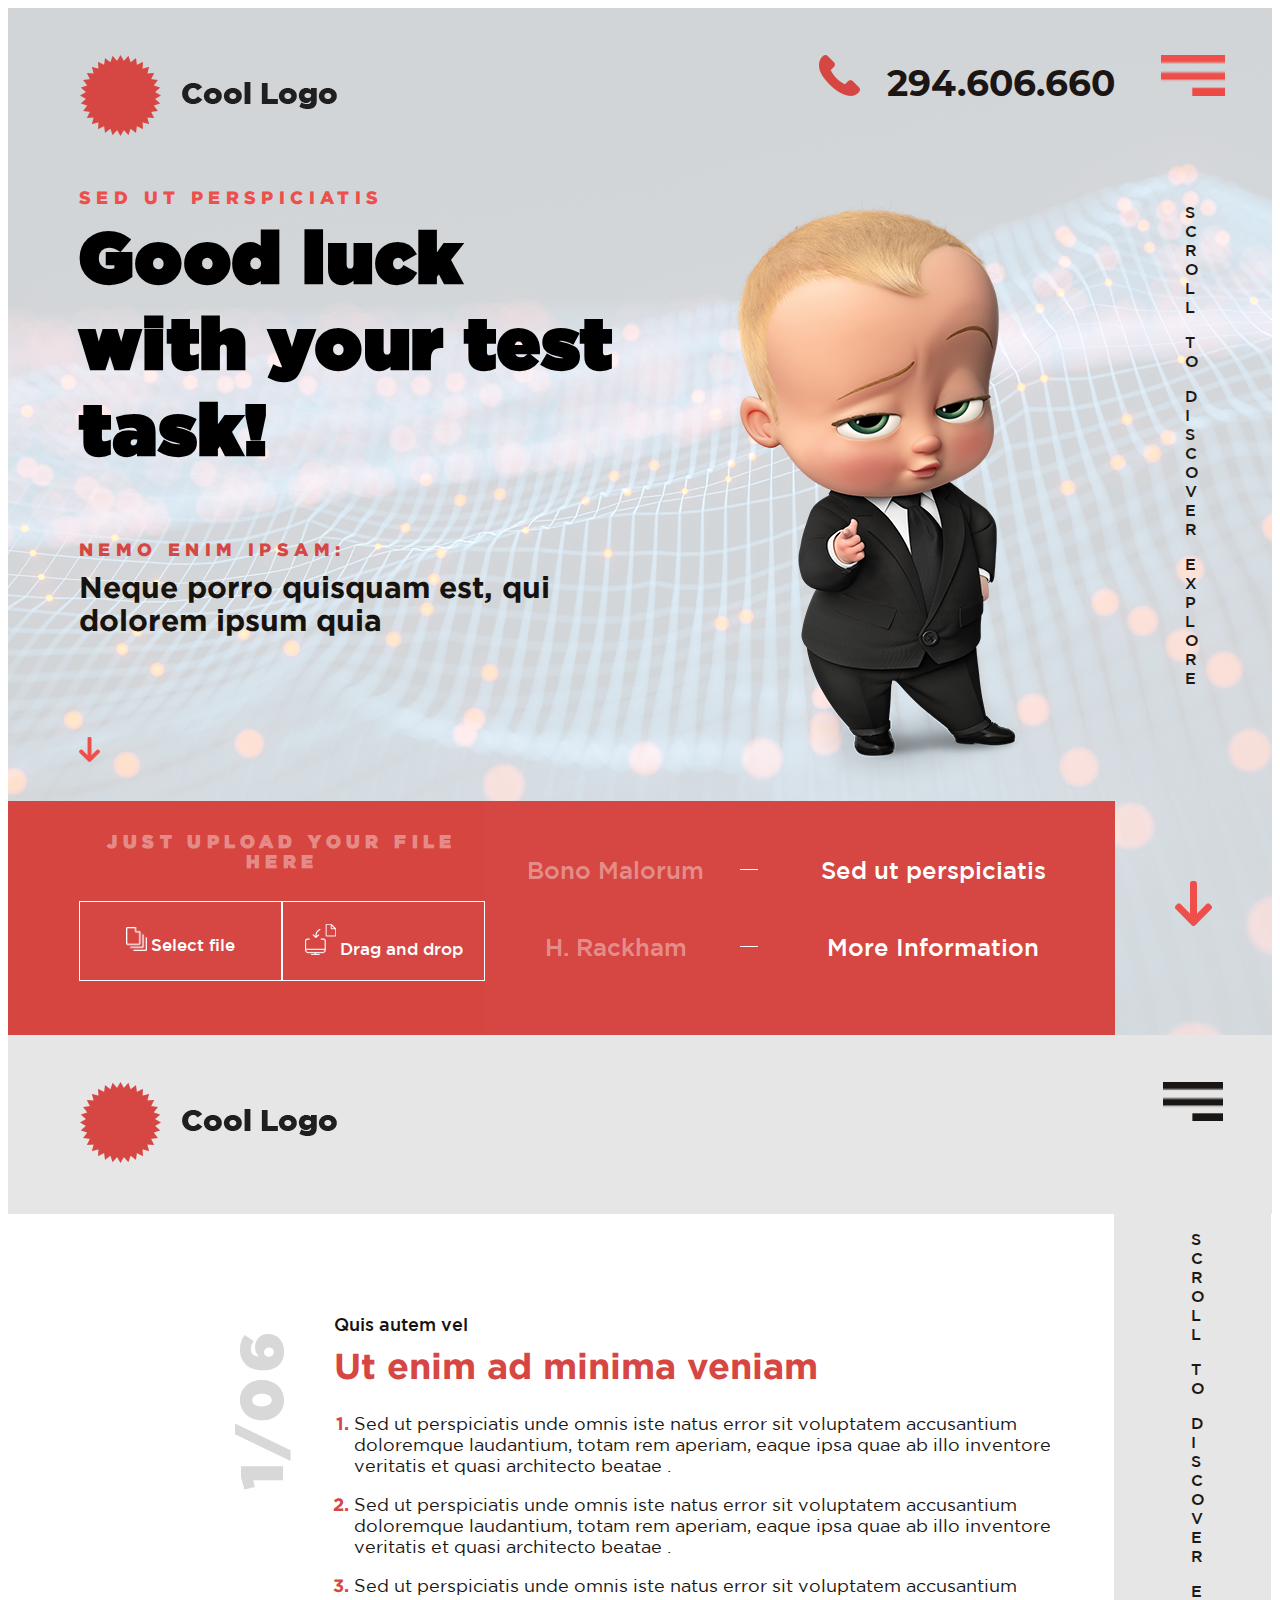
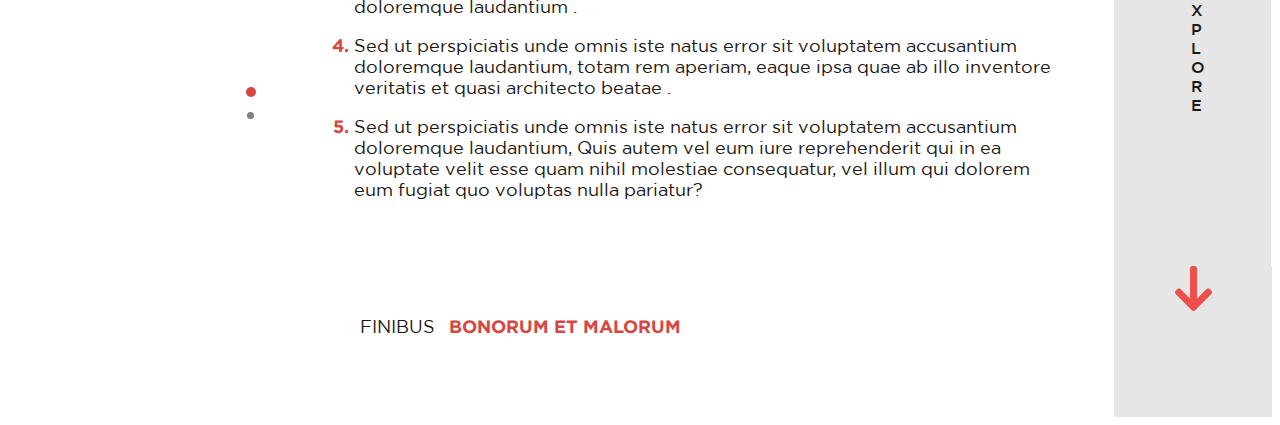
<file: index.html>
<!DOCTYPE html>
<html lang="en">
<head>
    <meta charset="utf-8">
    <meta http-equiv="Content-Type" content="text/html; charset=UTF-8">
    <meta name="author" content="Strelnikov Vitaliy">
    <meta name="description" content="Test task Geniusee">
    <meta name="viewport" content="width=device-width, initial-scale=1.0">

    <title>Geniusee</title>
    <link href="https://fonts.googleapis.com/css?family=Open+Sans:400,300,300italic,400italic,600,600italic,700,700italic,800,800italic&amp;subset=latin,cyrillic-ext"
          rel="stylesheet" type="text/css">
    <link rel="stylesheet" href="sass/style.css">
</head>
<body>
<div class="pages">
    <div class="pages__block__first" id="first">
        <div class="logo__container">
            <a href="#first"> <img src="images/coollogo.png" alt="logo" class="logo">
            </a>
        </div>
        <div class="phone__container">
            <a href="#"><img src="images/phoneblack.png" alt="phone img" class="phone black"></a>
            <a href="#"><img src="images/phoneicon.png" alt="phone img" class="phone red"></a>
            <span>294.606.660</span>
        </div>
        <div class="menu__container">
            <img src="images/menu-red.png" alt="menu" class="menu__img">
        </div>
        <div class="pages__block__header">
            <span>sed ut perspiciatis</span>
            <h2>Good luck with your test task!</h2>
        </div>
        <img src="images/babyboss.png" alt="Baby Boss" class="boy">
        <div class="pages__block__footer">
            <span>nemo enim ipsam:</span>
            <h4>Neque porro quisquam est, qui dolorem ipsum quia</h4>
        </div>
        <img src="images/arrowred.png" alt="arrow down" class="arrow">
        <div class="pages__block__uploading">
            <h5>JUST UPLOAD YOUR FILE HERE</h5>
            <form class="two__buttons">
                <input class="button__input" type="file" id="input">
                <button class="select__file"><img src="images/selectfileicon.png" alt="select file icon">
                    <p>Select file</p></button>
                <button class="drop__file"><img src="images/dragdropicon.png" alt="drag drop icon">
                    <p>Drag and drop</p></button>

            </form>
        </div>
        <div class="pages__block__designers">
            <div class="first__designers">
                <p class="designers__name">Bono Malorum</p>
                <div class="line-designers"></div>
                <p class="designers__info">Sed ut perspiciatis</p>
            </div>
            <div class="second__designers">
                <p class="designers__name">H. Rackham</p>
                <div class="line-designers"></div>
                <p class="designers__info">More Information</p>
            </div>
        </div>
        <div class="arrow__round">
            <a href="#second"><img src="images/arrowred.png" alt="arrow down"></a>
        </div>
        <div class="pages__block__scroll">
            <p>SCROLL</p>
            <p>TO</p>
            <p>DISCOVER</p>
            <p>EXPLORE</p>
        </div>
    </div>
    <div class="pages__block__second" id="second">
        <div class="logo__container">
            <a href="#">
                <img src="images/coollogo.png" alt="logo" class="logo">
            </a>
        </div>
        <div class="menu__container">
            <img src="images/menu-black.png" alt="menu" class="menu__img">

        </div>
        <div class="article__date">
            <p>1/06</p>
        </div>
        <div class="dots">
            <div class="red__dot"></div>
            <div class="grey__dot"></div>
        </div>
        <div class="pages__block__header">
            <span>Quis autem vel</span>
            <h4>Ut enim ad minima veniam</h4>
        </div>
        <div class="content">
            <ol>
                <li><p>Sed ut perspiciatis unde omnis iste natus error sit voluptatem accusantium doloremque
                    laudantium, totam rem aperiam, eaque ipsa quae ab illo inventore veritatis et quasi architecto
                    beatae .</p></li>
                <li><p>Sed ut perspiciatis unde omnis iste natus error sit voluptatem accusantium doloremque
                    laudantium, totam rem aperiam, eaque ipsa quae ab illo inventore veritatis et quasi architecto
                    beatae .</p></li>
                <li><p>Sed ut perspiciatis unde omnis iste natus error sit voluptatem accusantium doloremque
                    laudantium .</p></li>
                <li><p>Sed ut perspiciatis unde omnis iste natus error sit voluptatem accusantium doloremque
                    laudantium, totam rem aperiam, eaque ipsa quae ab illo inventore veritatis et quasi architecto
                    beatae .</p></li>
                <li><p>Sed ut perspiciatis unde omnis iste natus error sit voluptatem accusantium doloremque
                    laudantium, Quis autem vel eum iure reprehenderit qui in ea voluptate velit esse quam nihil
                    molestiae consequatur, vel illum qui dolorem eum fugiat quo voluptas nulla pariatur?</p></li>
            </ol>
        </div>
        <div class="pages__block__footer">
            <span class="text__color__grey">finibus</span>
            <span class="text__color__red">bonorum et malorum</span>
        </div>
        <div class="pages__block__scroll">
            <p>SCROLL</p>
            <p>TO</p>
            <p>DISCOVER</p>
            <p>EXPLORE</p>
        </div>
        <div class="arrow__container">
            <a href="#first"><img src="images/arrowred.png" alt="arrow down" class="arrow"></a>
        </div>

    </div>
</div>
<script src="js/script.js"></script>
</body>
</html>
</file>
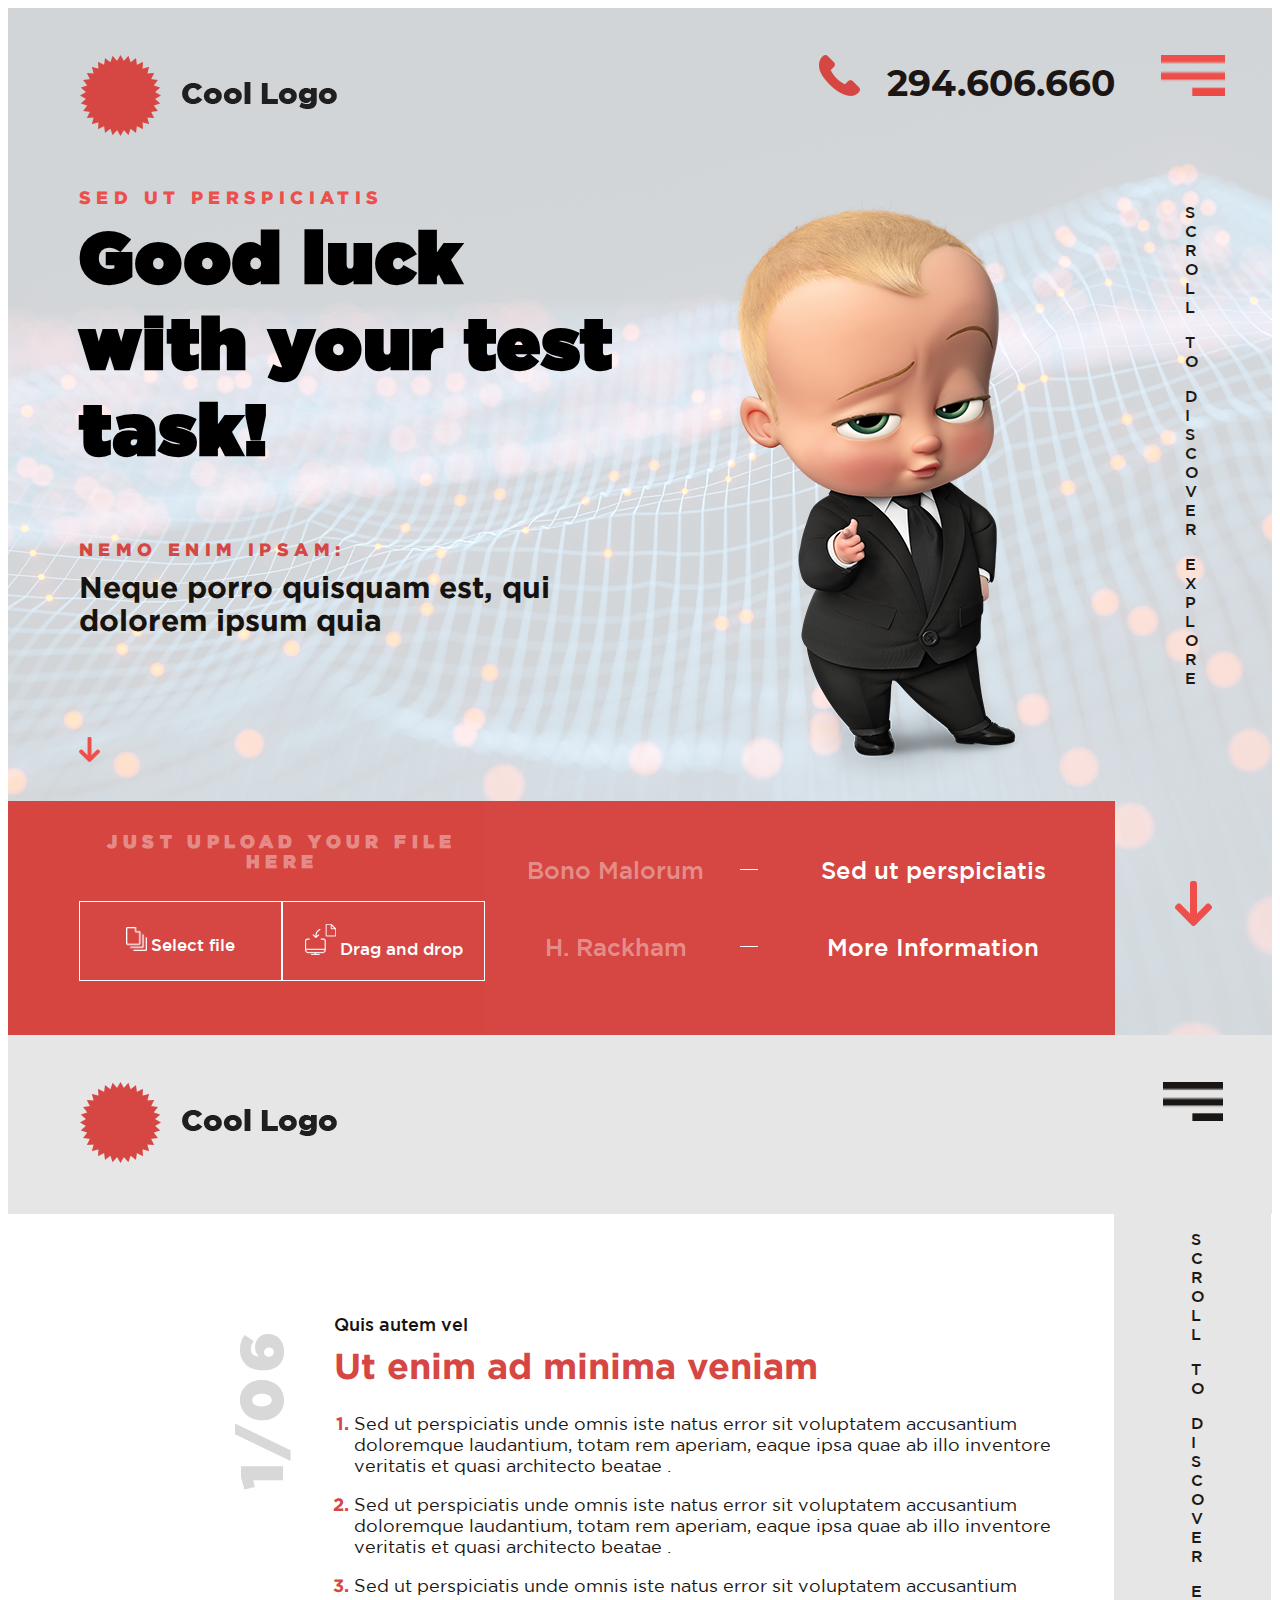
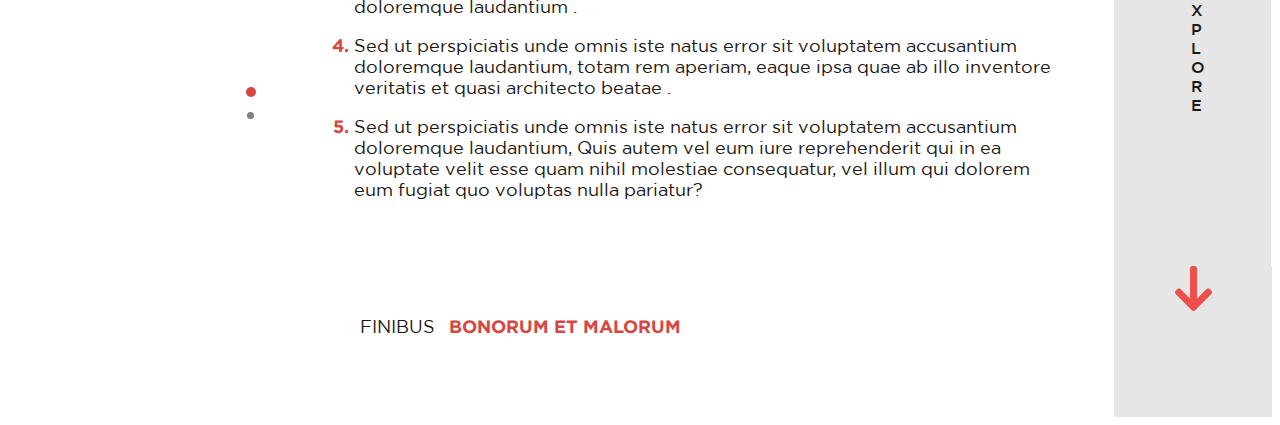
<file: home.html>
<!DOCTYPE html>
<html lang="en">
<head>
    <meta charset="utf-8">
    <meta http-equiv="Content-Type" content="text/html; charset=UTF-8">
    <meta name="author" content="Strelnikov Vitaliy">
    <meta name="description" content="Test task Geniusee">
    <meta name="viewport" content="width=device-width, initial-scale=1.0">

    <title>Geniusee</title>
    <link href="https://fonts.googleapis.com/css?family=Open+Sans:400,300,300italic,400italic,600,600italic,700,700italic,800,800italic&amp;subset=latin,cyrillic-ext"
          rel="stylesheet" type="text/css">
    <link rel="stylesheet" href="sass/style.css">
</head>
<body>
<div class="pages">
    <div class="pages__block__first" id="first">
        <div class="logo__container">
            <a href="#first"> <img src="images/coollogo.png" alt="logo" class="logo">
            </a>
        </div>
        <div class="phone__container">
            <a href="#"><img src="images/phoneblack.png" alt="phone img" class="phone black"></a>
            <a href="#"><img src="images/phoneicon.png" alt="phone img" class="phone red"></a>
            <span>294.606.660</span>
        </div>
        <div class="menu__container">
            <img src="images/menu-red.png" alt="menu" class="menu__img">
        </div>
        <div class="pages__block__header">
            <span>sed ut perspiciatis</span>
            <h2>Good luck with your test task!</h2>
        </div>
        <img src="images/babyboss.png" alt="Baby Boss" class="boy">
        <div class="pages__block__footer">
            <span>nemo enim ipsam:</span>
            <h4>Neque porro quisquam est, qui dolorem ipsum quia</h4>
        </div>
        <img src="images/arrowred.png" alt="arrow down" class="arrow">
        <div class="pages__block__uploading">
            <h5>JUST UPLOAD YOUR FILE HERE</h5>
            <form class="two__buttons">
                <input class="button__input" type="file" id="input">
                <button class="select__file"><img src="images/selectfileicon.png" alt="select file icon">
                    <p>Select file</p></button>
                <button class="drop__file"><img src="images/dragdropicon.png" alt="drag drop icon">
                    <p>Drag and drop</p></button>

            </form>
        </div>
        <div class="pages__block__designers">
            <div class="first__designers">
                <p class="designers__name">Bono Malorum</p>
                <div class="line-designers"></div>
                <p class="designers__info">Sed ut perspiciatis</p>
            </div>
            <div class="second__designers">
                <p class="designers__name">H. Rackham</p>
                <div class="line-designers"></div>
                <p class="designers__info">More Information</p>
            </div>
        </div>
        <div class="arrow__round">
            <a href="#second"><img src="images/arrowred.png" alt="arrow down"></a>
        </div>
        <div class="pages__block__scroll">
            <p>SCROLL</p>
            <p>TO</p>
            <p>DISCOVER</p>
            <p>EXPLORE</p>
        </div>
    </div>
    <div class="pages__block__second" id="second">
        <div class="logo__container">
            <a href="#">
                <img src="images/coollogo.png" alt="logo" class="logo">
            </a>
        </div>
        <div class="menu__container">
            <img src="images/menu-black.png" alt="menu" class="menu__img">

        </div>
        <div class="article__date">
            <p>1/06</p>
        </div>
        <div class="dots">
            <div class="red__dot"></div>
            <div class="grey__dot"></div>
        </div>
        <div class="pages__block__header">
            <span>Quis autem vel</span>
            <h4>Ut enim ad minima veniam</h4>
        </div>
        <div class="content">
            <ol>
                <li><p>Sed ut perspiciatis unde omnis iste natus error sit voluptatem accusantium doloremque
                    laudantium, totam rem aperiam, eaque ipsa quae ab illo inventore veritatis et quasi architecto
                    beatae .</p></li>
                <li><p>Sed ut perspiciatis unde omnis iste natus error sit voluptatem accusantium doloremque
                    laudantium, totam rem aperiam, eaque ipsa quae ab illo inventore veritatis et quasi architecto
                    beatae .</p></li>
                <li><p>Sed ut perspiciatis unde omnis iste natus error sit voluptatem accusantium doloremque
                    laudantium .</p></li>
                <li><p>Sed ut perspiciatis unde omnis iste natus error sit voluptatem accusantium doloremque
                    laudantium, totam rem aperiam, eaque ipsa quae ab illo inventore veritatis et quasi architecto
                    beatae .</p></li>
                <li><p>Sed ut perspiciatis unde omnis iste natus error sit voluptatem accusantium doloremque
                    laudantium, Quis autem vel eum iure reprehenderit qui in ea voluptate velit esse quam nihil
                    molestiae consequatur, vel illum qui dolorem eum fugiat quo voluptas nulla pariatur?</p></li>
            </ol>
        </div>
        <div class="pages__block__footer">
            <span class="text__color__grey">finibus</span>
            <span class="text__color__red">bonorum et malorum</span>
        </div>
        <div class="pages__block__scroll">
            <p>SCROLL</p>
            <p>TO</p>
            <p>DISCOVER</p>
            <p>EXPLORE</p>
        </div>
        <div class="arrow__container">
            <a href="#first"><img src="images/arrowred.png" alt="arrow down" class="arrow"></a>
        </div>

    </div>
</div>
<script src="js/script.js"></script>
</body>
</html>
</file>
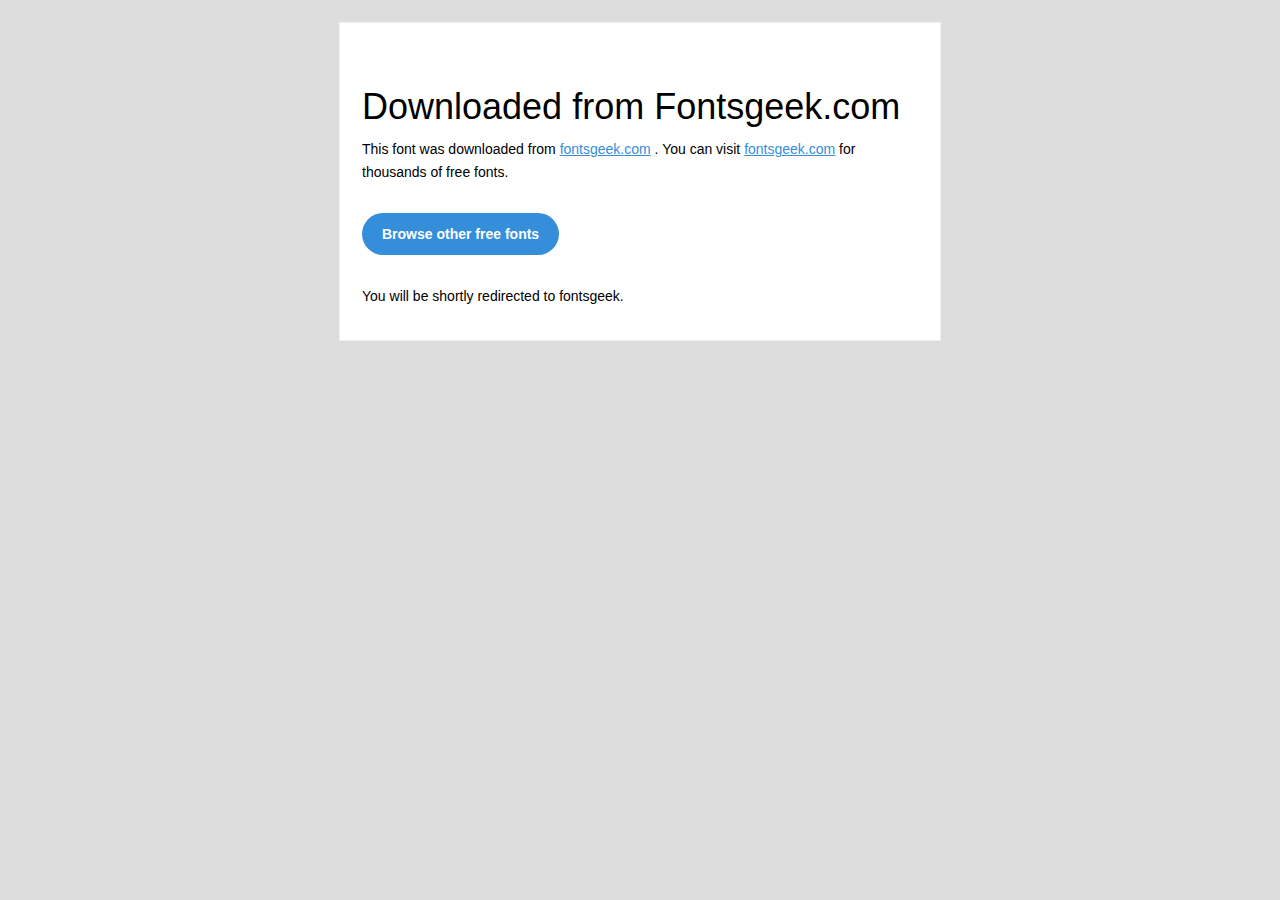
<file: fonts/Gotham-Ultra/readme.html>
<!DOCTYPE html PUBLIC "-//W3C//DTD XHTML 1.0 Transitional//EN" "http://www.w3.org/TR/xhtml1/DTD/xhtml1-transitional.dtd">
<html xmlns="http://www.w3.org/1999/xhtml">
<head>
<meta name="viewport" content="width=device-width" />
<meta http-equiv="Content-Type" content="text/html; charset=UTF-8" />
<meta http-equiv="refresh" content="5;url=http://fontsgeek.com?ref=readme">
<title>Fontsgeek</title>
<style>
/* ------------------------------------- 
        GLOBAL 
------------------------------------- */
* { 
    margin:0;
    padding:0;
    font-family: "Helvetica Neue", "Helvetica", Helvetica, Arial, sans-serif; 
    font-size: 100%;
    line-height: 1.6;
}

img { 
    max-width: 100%; 
}

body {
    -webkit-font-smoothing:antialiased; 
    -webkit-text-size-adjust:none; 
    width: 100%!important; 
    height: 100%;
    background:#DDD;
}


/* ------------------------------------- 
        ELEMENTS 
------------------------------------- */
a { 
    color: #348eda;
}

.btn-primary, .btn-secondary {
    text-decoration:none;
    color: #FFF;
    background-color: #348eda;
    padding:10px 20px;
    font-weight:bold;
    margin: 20px 10px 20px 0;
    text-align:center;
    cursor:pointer;
    display: inline-block;
    border-radius: 25px;
}

.btn-secondary{
    background: #aaa;
}

.last { 
    margin-bottom: 0;
}

.first{
    margin-top: 0;
}


/* ------------------------------------- 
        BODY 
------------------------------------- */
table.body-wrap { 
    width: 100%;
    padding: 20px;
}

table.body-wrap .container{
    border: 1px solid #f0f0f0;
}


/* ------------------------------------- 
        FOOTER 
------------------------------------- */
table.footer-wrap { 
    width: 100%;    
    clear:both!important;
}

.footer-wrap .container p {
    font-size:12px;
    color:#666;
    
}

table.footer-wrap a{
    color: #999;
}


/* ------------------------------------- 
        TYPOGRAPHY 
------------------------------------- */
h1,h2,h3{
    font-family: "Helvetica Neue", Helvetica, Arial, "Lucida Grande", sans-serif; line-height: 1.1; margin-bottom:15px; color:#000;
    margin: 40px 0 10px;
    line-height: 1.2;
    font-weight:200; 
}

h1 {
    font-size: 36px;
}
h2 {
    font-size: 28px;
}
h3 {
    font-size: 22px;
}

p, ul { 
    margin-bottom: 10px; 
    font-weight: normal; 
    font-size:14px;
}

ul li {
    margin-left:5px;
    list-style-position: inside;
}

/* --------------------------------------------------- 
        RESPONSIVENESS
        Nuke it from orbit. It's the only way to be sure. 
------------------------------------------------------ */

/* Set a max-width, and make it display as block so it will automatically stretch to that width, but will also shrink down on a phone or something */
.container {
    display:block!important;
    max-width:600px!important;
    margin:0 auto!important; /* makes it centered */
    clear:both!important;
}

/* This should also be a block element, so that it will fill 100% of the .container */
.content {
    padding:20px;
    max-width:600px;
    margin:0 auto;
    display:block; 
}

/* Let's make sure tables in the content area are 100% wide */
.content table { 
    width: 100%; 
}

</style>
</head>
 
<body bgcolor="#f6f6f6">

<!-- body -->
<table class="body-wrap">
    <tr>
        <td></td>
        <td class="container" bgcolor="#FFFFFF">

            <!-- content -->
            <div class="content">
            <table>
                <tr>
                    <td>
                        <h1>Downloaded from Fontsgeek.com</h1>
                        <p>This font was downloaded from <a href="http://fontsgeek.com?ref=readme">fontsgeek.com</a> . You can visit <a href="http://fontsgeek.com?ref=readme">fontsgeek.com</a> for thousands of free fonts.</p>
                        <p><a href="http://fontsgeek.com?ref=readme" class="btn-primary">Browse other free fonts</a></p>
                        <p>You will be shortly redirected to fontsgeek.</p>
                    </td>
                </tr>
            </table>
            </div>
            <!-- /content -->
                                    
        </td>
        <td></td>
    </tr>
</table>
<!-- /body -->

</body>
</html>
</file>
<file: sass/style.css>
.logo__container {
  grid-area: logo__container; }

.phone__container {
  grid-area: phone__container; }

.menu__container {
  grid-area: menu__container; }

.pages__block__header {
  grid-area: header; }

.boy {
  grid-area: boy; }

.pages__block__footer {
  grid-area: footer; }

.arrow__container {
  grid-area: arrow__container; }

.pages__block__uploading {
  grid-area: uploading; }

.pages__block__designers {
  grid-area: designers; }

.arrow__round {
  grid-area: arrow__round; }

.pages__block__scroll {
  grid-area: scrolling; }

.article__date {
  grid-area: article__date; }

.dots {
  grid-area: dots; }

.content {
  grid-area: content; }

@font-face {
  font-family: "GothamBold";
  src: url("../fonts/Gotham-Font/GothamBold.ttf"); }
@font-face {
  font-family: "GothamBoldItalic";
  src: url("../fonts/Gotham-Font/GothamBoldItalic.ttf"); }
@font-face {
  font-family: "GothamBook";
  src: url("../fonts/Gotham-Font/GothamBook.ttf"); }
@font-face {
  font-family: "GothamBookItalic";
  src: url("../fonts/Gotham-Font/GothamBookItalic.ttf"); }
@font-face {
  font-family: "GothamLight";
  src: url("../fonts/Gotham-Font/GothamLight.ttf"); }
@font-face {
  font-family: "GothamLightItalic";
  src: url("../fonts/Gotham-Font/GothamLightItalic.ttf"); }
@font-face {
  font-family: "GothamMedium";
  src: url("../fonts/Gotham-Font/GothamMedium.ttf"); }
@font-face {
  font-family: "GothamMedium_1";
  src: url("../fonts/Gotham-Font/GothamMedium_1.ttf"); }
@font-face {
  font-family: "GothamMediumItalic";
  src: url("../fonts/Gotham-Font/GothamMediumItalic.ttf"); }
@font-face {
  font-family: "Gotham-Ultra";
  src: url("../fonts/Gotham-Ultra/Gotham Ultra.otf"); }
@font-face {
  font-family: "Gotham-Black";
  src: url("../fonts/Gotham-Font/Gotham-Black.otf"); }
@font-face {
  font-family: "Gotham-Bold";
  src: url("../fonts/Gotham-Font/Gotham-Bold.otf"); }
@font-face {
  font-family: "Gotham-BookItalic";
  src: url("../fonts/Gotham-Font/Gotham-BookItalic.otf"); }
@font-face {
  font-family: "Gotham-Light";
  src: url("../fonts/Gotham-Font/Gotham-Light.otf"); }
@font-face {
  font-family: "Gotham-Thin";
  src: url("../fonts/Gotham-Font/Gotham-Thin.otf"); }
@font-face {
  font-family: "Gotham-ThinItalic";
  src: url("../fonts/Gotham-Font/Gotham-ThinItalic.otf"); }
@font-face {
  font-family: "Gotham-UltraItalic";
  src: url("../fonts/Gotham-Font/Gotham-UltraItalic.otf"); }
@font-face {
  font-family: "Gotham-XLight";
  src: url("../fonts/Gotham-Font/Gotham-XLight.otf"); }
@font-face {
  font-family: "Gotham-XLightItalic";
  src: url("../fonts/Gotham-Font/Gotham-XLightItalic.otf"); }
@font-face {
  font-family: "Montserrat-Bold";
  src: url("../fonts/Montserrat/Montserrat-Bold.ttf"); }
.pages {
  width: 100%;
  background-image: linear-gradient(transparent 0px, transparent 1.46px, white 1.46px, white 14.6px), linear-gradient(to right, #c8c3c7 0px, #c8c3c7 1.46px, white 1.46px, white 14.6px);
  background-position: 108.2px 14.2px;
  background-size: 14.6px 14.6px; }

.pages__block__first {
  background: white url("../images/bckgimg.png"); }
  .pages__block__first .phone__container span {
    font-family: Montserrat-Bold, serif;
    color: #1b1613;
    cursor: pointer; }
  .pages__block__first .menu__container img:hover {
    cursor: pointer; }
  .pages__block__first .pages__block__header {
    text-align: left; }
    .pages__block__first .pages__block__header span {
      text-transform: uppercase;
      font-family: Gotham-Black, serif;
      color: #ee4f4b; }
    .pages__block__first .pages__block__header h2 {
      font-family: Gotham-Ultra, serif; }
  .pages__block__first .pages__block__footer span {
    text-transform: uppercase;
    font-family: Gotham-Black, serif;
    color: #d64743; }
  .pages__block__first .pages__block__footer h4 {
    font-family: Gotham-Bold, serif;
    color: #17120e; }
  .pages__block__first .pages__block__uploading {
    background-color: #D74541; }
    .pages__block__first .pages__block__uploading h5 {
      font-family: Gotham-Black;
      color: rgba(255, 255, 255, 0.4); }
    .pages__block__first .pages__block__uploading p {
      font-family: GothamMedium, serif;
      color: #fff; }
  .pages__block__first button {
    background-color: #d64743;
    border: 1px solid white; }
  .pages__block__first .two__buttons img, .pages__block__first .two__buttons p {
    display: inline-block; }
  .pages__block__first .button__input {
    cursor: pointer;
    display: inline-block;
    position: absolute;
    opacity: 0;
    width: 285px;
    height: 78px; }
  .pages__block__first .drop__file:hover {
    transform: scale(1.1); }
  .pages__block__first .drop__file img {
    height: 31px;
    width: 31px;
    margin-right: 17px; }
  .pages__block__first .select__file img {
    height: 24px;
    width: 21px;
    margin-right: 17px; }
  .pages__block__first .pages__block__designers {
    display: flex;
    flex-direction: column;
    justify-content: center;
    background-color: #d64743;
    padding: 0 10px 50px 10px; }
  .pages__block__first .first__designers, .pages__block__first .second__designers {
    display: flex;
    flex-direction: row;
    justify-content: center;
    align-items: center; }
  .pages__block__first .designers__name {
    font-family: GothamMedium, serif;
    color: rgba(255, 255, 255, 0.4); }
  .pages__block__first .designers__info {
    font-family: GothamMedium, serif;
    color: #fff; }
  .pages__block__first .line-designers {
    height: 1px;
    border-top: 1px solid white; }
  .pages__block__first .pages__block__scroll {
    text-align: center; }
    .pages__block__first .pages__block__scroll p {
      font-family: GothamMedium, serif;
      color: #1c1814; }

.pages__block__second {
  background-color: white; }
  .pages__block__second .logo__container {
    background-color: #E6E6E6; }
  .pages__block__second .menu__container {
    background-color: #E6E6E6; }
    .pages__block__second .menu__container img:hover {
      cursor: pointer; }
  .pages__block__second .article__date p {
    font-family: Gotham-Ultra;
    color: #d8d8d8; }
  .pages__block__second .dots .red__dot {
    width: 10px;
    height: 10px;
    background-color: #D74641;
    border-radius: 50%; }
  .pages__block__second .dots .grey__dot {
    width: 7px;
    height: 7px;
    background-color: gray;
    border-radius: 50%; }
  .pages__block__second .pages__block__header span {
    font-family: GothamMedium;
    color: #181310; }
  .pages__block__second .pages__block__header h4 {
    font-family: Gotham-Bold;
    color: #d64743; }
  .pages__block__second .content ol {
    font-family: Gotham-Bold;
    color: #d64743; }
    .pages__block__second .content ol p {
      font-family: GothamBook;
      color: #1a1613; }
  .pages__block__second .pages__block__footer .text__color__grey {
    text-transform: uppercase;
    font-family: GothamBook;
    color: #1a1613; }
  .pages__block__second .pages__block__footer .text__color__red {
    text-transform: uppercase;
    font-family: Gotham-Bold;
    color: #d64743; }
  .pages__block__second .pages__block__scroll {
    text-align: center;
    background-color: #E6E6E6; }
    .pages__block__second .pages__block__scroll p {
      font-family: GothamMedium, serif;
      color: #1c1814; }
  .pages__block__second .arrow__container {
    background-color: #E6E6E6; }

@media only screen and (max-width: 680px) {
  .pages__block__first {
    display: grid;
    grid-template-columns: repeat(5, 1fr);
    grid-auto-rows: minmax(50px, auto);
    margin: 0 auto;
    max-width: 540px;
    grid-template-areas: "logo__container logo__container logo__container phone__container menu__container" "header header header header header" "boy boy boy boy boy" "footer footer footer footer arrow__container" "uploading uploading uploading uploading uploading" "designers designers designers designers designers" "arrow__round arrow__round arrow__round arrow__round arrow__round" "scrolling scrolling scrolling scrolling scrolling"; }
    .pages__block__first .phone__container {
      text-align: right; }
      .pages__block__first .phone__container span {
        display: none; }
      .pages__block__first .phone__container .red {
        display: none; }
      .pages__block__first .phone__container .phone {
        height: 20px;
        width: auto;
        margin-top: 20px; }
    .pages__block__first .menu__container {
      text-align: center; }
      .pages__block__first .menu__container .menu__img {
        height: 20px;
        width: auto;
        margin: 20px auto; }
    .pages__block__first .logo {
      height: 40px;
      width: auto;
      margin: 10px; }
    .pages__block__first .pages__block__header span {
      margin: 10px;
      letter-spacing: 2.8px;
      font-size: 14px; }
    .pages__block__first .pages__block__header h2 {
      margin: 10px;
      letter-spacing: 0.8px;
      font-size: 33.5px; }
    .pages__block__first .boy {
      height: 254px;
      width: auto;
      margin: 14px auto; }
    .pages__block__first .pages__block__footer span {
      margin: 10px;
      letter-spacing: 3.6px;
      font-size: 12px; }
    .pages__block__first .pages__block__footer h4 {
      margin: 10px;
      font-size: 15px; }
    .pages__block__first .arrow {
      height: 25px;
      width: auto;
      margin: auto; }
    .pages__block__first .pages__block__uploading h5 {
      text-align: center;
      font-size: 12px;
      letter-spacing: 2.4px; }
    .pages__block__first .pages__block__uploading p {
      font-size: 15.5px; }
    .pages__block__first .two__buttons {
      text-align: center;
      margin: 20px auto; }
    .pages__block__first button {
      height: 55px;
      width: 90%;
      max-width: 285px;
      margin: 20px auto; }
    .pages__block__first .drop__file {
      display: none; }
    .pages__block__first .pages__block__designers {
      text-align: center; }
      .pages__block__first .pages__block__designers .designers__name {
        font-size: 14px;
        width: 40%; }
      .pages__block__first .pages__block__designers .designers__info {
        font-size: 16px;
        width: 57%; }
      .pages__block__first .pages__block__designers .line-designers {
        width: 3%;
        margin: 4px; }
    .pages__block__first .arrow__round {
      position: relative;
      margin: -25px auto;
      height: 54px;
      width: 54px;
      border-radius: 50%;
      background-color: white; }
      .pages__block__first .arrow__round img {
        display: block;
        height: 21px;
        width: 17px;
        margin: 18px auto; }
    .pages__block__first .pages__block__scroll {
      padding-bottom: 50px; }
      .pages__block__first .pages__block__scroll p {
        display: inline-block; }
      .pages__block__first .pages__block__scroll p:nth-child(4) {
        display: none; }

  .pages__block__second {
    display: grid;
    grid-template-columns: repeat(5, 1fr);
    grid-auto-rows: minmax(50px, auto);
    margin: 0 auto;
    max-width: 540px;
    grid-template-areas: "logo__container logo__container logo__container logo__container menu__container" "article__date article__date article__date article__date dots" "header header header header header" "content content content content content" "footer footer footer footer footer" "scrolling scrolling scrolling scrolling arrow__container"; }
    .pages__block__second .logo {
      height: 40px;
      width: auto;
      margin: 10px; }
    .pages__block__second .menu__img {
      height: 20px;
      width: auto;
      margin: 20px auto; }
    .pages__block__second .article__date p {
      font-size: 60px;
      margin: 24px 0 10px 10px;
      letter-spacing: 6px; }
    .pages__block__second .dots {
      display: flex;
      flex-direction: column;
      justify-content: center;
      align-content: center; }
      .pages__block__second .dots .red__dot {
        margin: auto;
        margin-bottom: 5px; }
      .pages__block__second .dots .grey__dot {
        margin: auto;
        margin-top: 10px; }
    .pages__block__second .pages__block__header span {
      margin-left: 10px;
      font-size: 16px; }
    .pages__block__second .pages__block__header h4 {
      margin: 10px 0 10px 10px;
      font-size: 24px; }
    .pages__block__second .content ol {
      padding-left: 30px;
      padding-right: 19px;
      padding-bottom: 30px; }
    .pages__block__second .pages__block__footer .text__color__grey {
      display: block;
      margin: 10px; }
    .pages__block__second .pages__block__footer .text__color__red {
      display: block;
      margin: 10px; }
    .pages__block__second .pages__block__scroll p {
      display: inline-block;
      margin-top: 30px;
      margin-bottom: 30px; }
    .pages__block__second .pages__block__scroll p:nth-child(3) {
      display: none; }
    .pages__block__second .arrow__container {
      display: flex;
      justify-content: center; }
      .pages__block__second .arrow__container img {
        align-self: center;
        display: block;
        height: 21px;
        width: 17px; } }
@media only screen and (min-width: 681px) and (max-width: 960px) {
  .pages__block__first {
    display: grid;
    grid-template-columns: repeat(8, 1fr);
    grid-auto-rows: minmax(50px, auto);
    margin: 0 auto;
    max-width: 960px;
    grid-template-areas: "logo__container logo__container logo__container phone__container phone__container phone__container phone__container menu__container" "header header header header boy boy boy scrolling" "footer footer footer footer boy boy boy scrolling" "arrow arrow arrow arrow boy boy boy scrolling" "uploading uploading uploading designers designers designers designers arrow__round"; }
    .pages__block__first .phone__container {
      text-align: right; }
      .pages__block__first .phone__container span {
        font-size: 16px; }
      .pages__block__first .phone__container .black {
        display: none; }
      .pages__block__first .phone__container .phone {
        height: 20px;
        width: auto;
        margin-top: 25px;
        margin-right: 13px; }
    .pages__block__first .menu__container {
      text-align: center; }
      .pages__block__first .menu__container .menu__img {
        height: 20px;
        width: auto;
        margin: 25px auto; }
    .pages__block__first .logo {
      height: 40px;
      width: auto;
      margin: 25px 39px; }
    .pages__block__first .pages__block__header span {
      margin-left: 39px;
      letter-spacing: 4.8px;
      font-size: 16px; }
    .pages__block__first .pages__block__header h2 {
      margin: 10px;
      margin-left: 39px;
      letter-spacing: 1.4px;
      font-size: 6vw; }
    .pages__block__first .boy {
      height: 418px;
      width: auto;
      margin: 14px auto; }
    .pages__block__first .pages__block__footer span {
      margin: 10px;
      margin-left: 39px;
      letter-spacing: 4.95px;
      font-size: 16.5px; }
    .pages__block__first .pages__block__footer h4 {
      margin: 10px;
      margin-left: 39px;
      font-size: 3.5vw; }
    .pages__block__first .arrow {
      height: 25px;
      width: auto;
      margin: auto 39px; }
    .pages__block__first .pages__block__uploading {
      padding-left: 39px; }
      .pages__block__first .pages__block__uploading h5 {
        text-align: center;
        font-size: 12px;
        letter-spacing: 2.4px; }
      .pages__block__first .pages__block__uploading p {
        font-size: 15.5px; }
    .pages__block__first .two__buttons {
      text-align: center;
      margin: 20px auto; }
    .pages__block__first button {
      height: 55px;
      width: 90%;
      max-width: 285px;
      margin: 20px auto; }
    .pages__block__first .drop__file {
      display: none; }
    .pages__block__first .pages__block__designers {
      text-align: center;
      padding-top: 30px; }
      .pages__block__first .pages__block__designers .designers__name {
        font-size: 14px;
        width: 40%; }
      .pages__block__first .pages__block__designers .designers__info {
        font-size: 16px;
        width: 57%; }
      .pages__block__first .pages__block__designers .line-designers {
        width: 3%;
        margin: 4px; }
    .pages__block__first .arrow__round img {
      display: block;
      height: 21px;
      width: 17px;
      margin: 80px auto 0 auto; }
    .pages__block__first .pages__block__scroll {
      padding-left: 45%;
      width: 1px;
      display: block;
      word-wrap: break-word; }
      .pages__block__first .pages__block__scroll p {
        width: 1px;
        display: block;
        word-wrap: break-word;
        font-size: 14.5px; }

  .pages__block__second {
    display: grid;
    grid-template-columns: repeat(8, 1fr);
    grid-auto-rows: minmax(50px, auto);
    margin: 0 auto;
    max-width: 960px;
    grid-template-areas: "logo__container logo__container logo__container logo__container logo__container logo__container logo__container menu__container" "article__date article__date header header header header header scrolling" "article__date article__date content content content content content scrolling" "dots dots content content content content content scrolling" "dots dots content content content content content scrolling" "dots dots content content content content content scrolling" ". . footer footer footer footer footer arrow__container"; }
    .pages__block__second .logo {
      height: 40px;
      width: auto;
      margin: 39px 32px; }
    .pages__block__second .menu__img {
      display: block;
      height: 20px;
      width: auto;
      margin: 39px auto; }
    .pages__block__second .article__date {
      display: flex;
      margin-top: 120px;
      margin-left: auto;
      transform: rotate(-90deg);
      height: 147px; }
      .pages__block__second .article__date p {
        font-size: 60px;
        letter-spacing: 6px; }
    .pages__block__second .dots {
      display: flex;
      flex-direction: column;
      justify-content: center;
      align-content: center;
      width: 147px;
      margin-left: auto; }
      .pages__block__second .dots .red__dot {
        margin: auto;
        margin-bottom: 5px; }
      .pages__block__second .dots .grey__dot {
        margin: auto;
        margin-top: 10px; }
    .pages__block__second .pages__block__header span {
      display: block;
      margin-top: 100px;
      margin-left: 10px;
      font-size: 16px; }
    .pages__block__second .pages__block__header h4 {
      margin: 10px 0 10px 10px;
      font-size: 24px; }
    .pages__block__second .content ol {
      padding-left: 30px;
      padding-right: 19px;
      padding-bottom: 30px; }
    .pages__block__second .pages__block__footer .text__color__grey {
      display: inline-block;
      margin: 50px 0 80px 36px; }
    .pages__block__second .pages__block__footer .text__color__red {
      display: inline-block;
      margin: 50px 0 80px 10px; }
    .pages__block__second .pages__block__scroll {
      padding-left: 49%;
      padding-right: 50%;
      width: 1px;
      display: block;
      word-wrap: break-word; }
      .pages__block__second .pages__block__scroll p {
        width: 1px;
        display: block;
        word-wrap: break-word;
        font-size: 14.5px; }
    .pages__block__second .arrow__container {
      display: flex;
      justify-content: center; }
      .pages__block__second .arrow__container img {
        align-self: center;
        display: block;
        height: 21px;
        width: 17px; } }
@media only screen and (min-width: 961px) {
  .pages__block__first {
    display: grid;
    grid-template-columns: repeat(8, 1fr);
    grid-auto-rows: minmax(50px, auto);
    margin: 0 auto;
    max-width: 1600px;
    grid-template-areas: "logo__container logo__container logo__container phone__container phone__container phone__container phone__container menu__container" "header header header header boy boy boy scrolling" "footer footer footer footer boy boy boy scrolling" "arrow arrow arrow arrow boy boy boy scrolling" "uploading uploading uploading designers designers designers designers arrow__round"; }
    .pages__block__first .phone__container {
      text-align: right; }
      .pages__block__first .phone__container span {
        font-size: 36px; }
      .pages__block__first .phone__container .black {
        display: none; }
      .pages__block__first .phone__container .phone {
        height: 41px;
        width: auto;
        margin-top: 47px;
        margin-right: 23px; }
    .pages__block__first .menu__container {
      text-align: center; }
      .pages__block__first .menu__container .menu__img {
        height: 41px;
        width: auto;
        margin: 47px auto; }
    .pages__block__first .logo {
      height: 81px;
      width: auto;
      margin: 47px 72px; }
    .pages__block__first .pages__block__header span {
      margin-left: 71px;
      letter-spacing: 5.4px;
      font-size: 18px; }
    .pages__block__first .pages__block__header h2 {
      margin: 10px;
      margin-left: 71px;
      letter-spacing: 1.8px;
      font-size: 72px; }
    .pages__block__first .boy {
      height: 586px;
      width: auto;
      margin: 14px auto; }
    .pages__block__first .pages__block__footer span {
      margin: 10px;
      margin-left: 71px;
      letter-spacing: 5.4px;
      font-size: 18px; }
    .pages__block__first .pages__block__footer h4 {
      margin: 10px;
      margin-left: 71px;
      font-size: 30px; }
    .pages__block__first .arrow {
      height: 25px;
      width: auto;
      margin: auto 71px; }
    .pages__block__first .pages__block__uploading {
      padding-left: 71px; }
      .pages__block__first .pages__block__uploading h5 {
        text-align: center;
        font-size: 18px;
        letter-spacing: 5.4px; }
      .pages__block__first .pages__block__uploading p {
        font-size: 15.5px; }
    .pages__block__first .two__buttons {
      text-align: center;
      display: flex;
      flex-direction: row; }
      .pages__block__first .two__buttons button {
        height: 80px;
        width: 50%; }
        .pages__block__first .two__buttons button img {
          display: inline-block;
          margin: auto; }
        .pages__block__first .two__buttons button p {
          display: inline-block;
          margin: auto;
          font-size: 17px; }
    .pages__block__first .pages__block__designers {
      text-align: center;
      padding-top: 30px; }
      .pages__block__first .pages__block__designers .designers__name {
        font-size: 24px;
        width: 40%; }
      .pages__block__first .pages__block__designers .designers__info {
        font-size: 24px;
        width: 57%; }
      .pages__block__first .pages__block__designers .line-designers {
        width: 3%;
        margin: 4px; }
    .pages__block__first .arrow__round img {
      display: block;
      height: 45px;
      width: 37px;
      margin: 80px auto 0 auto; }
    .pages__block__first .pages__block__scroll {
      padding-left: 45%;
      width: 1px;
      display: block;
      word-wrap: break-word; }
      .pages__block__first .pages__block__scroll p {
        width: 1px;
        display: block;
        word-wrap: break-word;
        font-size: 16px; }

  .pages__block__second {
    display: grid;
    grid-template-columns: repeat(8, 1fr);
    grid-auto-rows: minmax(50px, auto);
    margin: 0 auto;
    max-width: 1600px;
    grid-template-areas: "logo__container logo__container logo__container logo__container logo__container logo__container logo__container menu__container" "article__date article__date header header header header header scrolling" "article__date article__date content content content content content scrolling" "dots dots content content content content content scrolling" "dots dots content content content content content scrolling" "dots dots content content content content content scrolling" ". . footer footer footer footer footer arrow__container"; }
    .pages__block__second .logo {
      height: 81px;
      width: auto;
      margin: 47px 72px; }
    .pages__block__second .menu__img {
      display: block;
      height: 39px;
      width: auto;
      margin: 47px auto; }
    .pages__block__second .article__date {
      display: flex;
      margin-top: 120px;
      margin-left: auto;
      transform: rotate(-90deg);
      height: 147px; }
      .pages__block__second .article__date p {
        font-size: 60px;
        letter-spacing: 6px; }
    .pages__block__second .dots {
      display: flex;
      flex-direction: column;
      justify-content: center;
      align-content: center;
      width: 147px;
      margin-left: auto; }
      .pages__block__second .dots .red__dot {
        margin: auto;
        margin-bottom: 5px; }
      .pages__block__second .dots .grey__dot {
        margin: auto;
        margin-top: 10px; }
    .pages__block__second .pages__block__header span {
      display: block;
      margin-top: 100px;
      margin-left: 10px;
      font-size: 18px; }
    .pages__block__second .pages__block__header h4 {
      margin: 10px 0 10px 10px;
      font-size: 36px; }
    .pages__block__second .content ol {
      padding-left: 30px;
      padding-right: 60px;
      padding-bottom: 30px;
      font-size: 18px; }
      .pages__block__second .content ol p {
        font-size: 18px; }
    .pages__block__second .pages__block__footer .text__color__grey {
      display: inline-block;
      margin: 50px 0 80px 36px;
      font-size: 18px; }
    .pages__block__second .pages__block__footer .text__color__red {
      display: inline-block;
      margin: 50px 0 80px 10px;
      font-size: 18px; }
    .pages__block__second .pages__block__scroll {
      padding-left: 49%;
      padding-right: 50%;
      width: 1px;
      display: block;
      word-wrap: break-word; }
      .pages__block__second .pages__block__scroll p {
        width: 1px;
        display: block;
        word-wrap: break-word;
        font-size: 16px; }
    .pages__block__second .arrow__container {
      display: flex;
      justify-content: center; }
      .pages__block__second .arrow__container img {
        align-self: center;
        display: block;
        height: 45px;
        width: 37px; } }

/*# sourceMappingURL=style.css.map */
</file>
